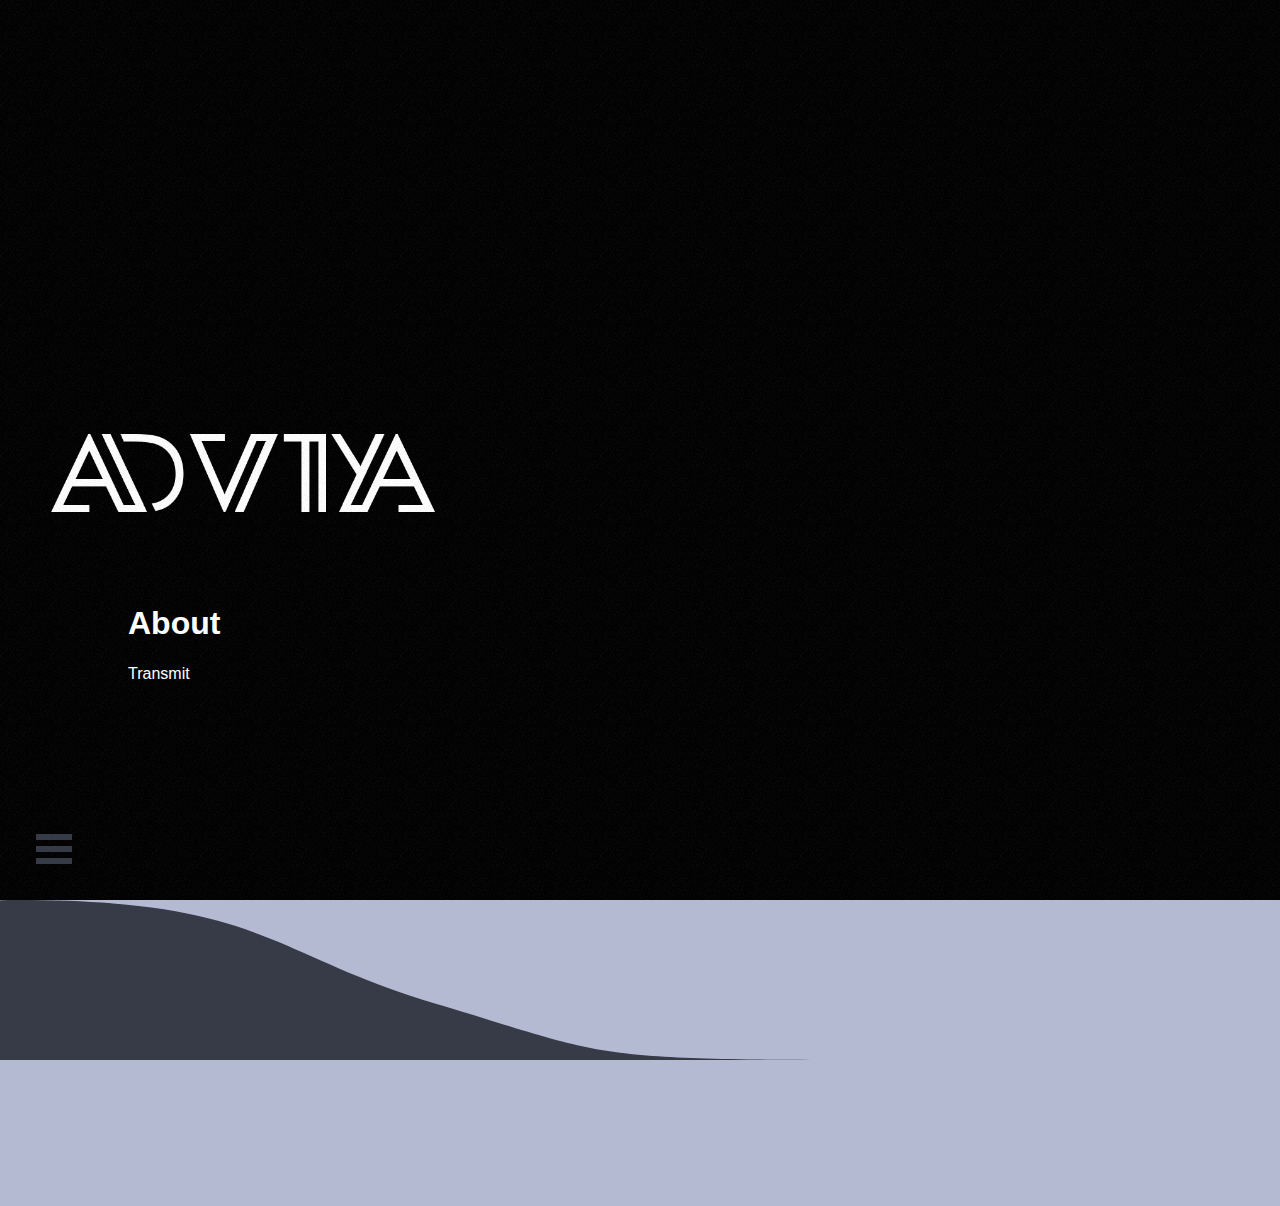
<file: about.html>
<!DOCTYPE html><html class=''>
<head>
<script src="http://s.codepen.io/assets/libs/modernizr.js" type="text/javascript"></script>

		<link rel="stylesheet" type="text/css" href="css/normalize.css" />
		<link rel="stylesheet" type="text/css" href="css/demo.css" />
		<link rel="stylesheet" type="text/css" href="css/component.css" />
		<link href='http://fonts.googleapis.com/css?family=Raleway:200,400,800' rel='stylesheet' type='text/css'>
		<link rel="stylesheet" type="text/css" href="css/demoheader.css" />
		<link rel="stylesheet" type="text/css" href="fonts/font-awesome-4.2.0/css/font-awesome.min.css" />
		<link rel="stylesheet" type="text/css" href="css/menu_wave.css" />
		<script src="js/snap.svg-min.js"></script>
<link rel='stylesheet' href="css/normalize.css">
<style >body {
  overflow: hidden;
  padding: 0;
  margin: 0;
}
    h1{font-family: "Century Gothic", CenturyGothic, AppleGothic, sans-serif;
        color: white;
        text-align: left;
    }
    
    .logoImage{
        align-self: center;
        margin-top: 4%;
        margin-left: 4%;
        max-width: 30%;
    }
p, a {
  text-shadow: 0 0 8px rgba(255, 255, 255, 0.3);
  font-family: "Century Gothic", CenturyGothic, AppleGothic, sans-serif;
  font-smoothing: antialiased;
  margin: 0.8em 0;
  font-size:100%;
  color: blueviolet;
}

.ghost,
.glitch {
  opacity: 0.25;
}

#message {
    padding-left: 10%;
    padding-top: 5%;
    text-align: left;
  position: absolute;
  height: auto;
  width:50%;
}

#animate {
    text-align: center;
  text-shadow: 0 0 8px rgba(209, 194, 165, 0.1);
  color: white;
}
#container {
    align-content: center;
    align-items: center;
    background-color: black;
  position: absolute;
  height: 100%;
  width: 100%;
  left: 0;
  top: 0;
}
#container:before {
  pointer-events: none;
  position: absolute;
  height: 100%;
  width: 100%;
  content: "";
  left: 0;
  top: 0;
  background-image: url([data-uri]);
}
</style></head><body>
    
<div id="container">
		<div class=" demo-1">
		<div class="menu-wrap">
				<nav class="menu">
					<div class="icon-list">
                        <a href="index.html"><i class="fa fa-fw fa-star-o"></i><span>Home</span></a>
						<a href="about.html"><i class="fa fa-fw fa-star-o"></i><span>About</span></a>
					<!--	<a href="#"><i class="fa fa-fw fa-bell-o"></i><span>Events</span></a>-->
						<a href="#"><i class="fa fa-fw fa-envelope-o"></i><span>Director's Message</span></a>
						<a href="sponsors.html"><i class="fa fa-fw fa-comment-o"></i><span>For the Sponsors</span></a>
						<a href="#"><i class="fa fa-fw fa-bar-chart-o"></i><span>Pre Register</span></a>
						<a href="#"><i class="fa fa-fw fa-newspaper-o"></i><span>Contacts</span></a>
					</div>
				</nav>
				<button class="close-button" id="close-button"></button>
				<div class="morph-shape" id="morph-shape" data-morph-open="M0,100h1000V0c0,0-136.938,0-224,0C583,0,610.924,0,498,0C387,0,395,0,249,0C118,0,0,0,0,0V100z">
					<svg xmlns="http://www.w3.org/2000/svg" width="100%" height="100%" viewBox="0 0 1000 100" preserveAspectRatio="none">
						<path d="M0,100h1000l0,0c0,0-136.938,0-224,0c-193,0-170.235-1.256-278-35C399,34,395,0,249,0C118,0,0,100,0,100L0,100z"/>
					</svg>
				</div>
			</div>
			<button class="menu-button" id="open-button"></button>
			
   
		</div><img class = "logoImage" src="logowhite.png">
    <div id="message">
        
            <h1>About
    </h1>
    <a id="animate" href="#">Transmit</a>
  </div>
</div>
		
		
		
		
		<script src="js/classie.js"></script>
		<script src="js/main3.js"></script>
<script src='//production-assets.codepen.io/assets/common/stopExecutionOnTimeout-58d22c749295bca52f487966e382a94a495ac103faca9206cbd160bdf8aedf2a.js'></script><script src='//cdnjs.cloudflare.com/ajax/libs/jquery/2.1.3/jquery.min.js'></script>
<script>var $animate, $container, $message, $paragraph, MESSAGES, animate, initialise, scramble;
MESSAGES = [];
MESSAGES.push({
    delay: 0,
    text: 'Situated  in  the  heart  of  one  of  the  ancient  cities  of  India, Ropar, Indian  Institute  of  Technology  Ropar  is  among  the  highly  reputed technological  institutions  in  the  country.'
});
MESSAGES.push({
    delay: 1200,
    text: 'Having  bagged  the  9th  rank  in  the recently  published  MHRD  ranking, we  have  been  a  pioneer  among  the  younger  IITs established  in  the  21st  century.'
});
MESSAGES.push({
    delay: 2200,
    text: ' '
});
MESSAGES.push({
    delay: 3600,
    text: ' '
});
MESSAGES.push({
    delay: 5200,
    text: ''
});
$container = $('#container');
$message = $('#message');
$animate = $('#animate');
$paragraph = null;
scramble = function (element, text, options) {
    var $element, addGlitch, character, defaults, ghostCharacter, ghostCharacters, ghostLength, ghostText, ghosts, glitchCharacter, glitchCharacters, glitchIndex, glitchLength, glitchProbability, glitchText, glitches, i, j, k, letter, object, order, output, parameters, ref, results, settings, shuffle, target, textCharacters, textLength, wrap;
    defaults = {
        probability: 0.2,
        glitches: '-|/\\',
        blank: '',
        duration: text.length * 40,
        ease: 'easeInOutQuad',
        delay: 0
    };
    $element = $(element);
    settings = $.extend(defaults, options);
    shuffle = function () {
        if (Math.random() < 0.5) {
            return 1;
        } else {
            return -1;
        }
    };
    wrap = function (text, classes) {
        return '<span class="' + classes + '">' + text + '</span>';
    };
    glitchText = settings.glitches;
    glitchCharacters = glitchText.split('');
    glitchLength = glitchCharacters.length;
    glitchProbability = settings.probability;
    glitches = function () {
        var j, len, results;
        results = [];
        for (j = 0, len = glitchCharacters.length; j < len; j++) {
            if (window.CP.shouldStopExecution(1)) {
                break;
            }
            letter = glitchCharacters[j];
            results.push(wrap(letter, 'glitch'));
        }
        window.CP.exitedLoop(1);
        return results;
    }();
    ghostText = $element.text();
    ghostCharacters = ghostText.split('');
    ghostLength = ghostCharacters.length;
    ghosts = function () {
        var j, len, results;
        results = [];
        for (j = 0, len = ghostCharacters.length; j < len; j++) {
            if (window.CP.shouldStopExecution(2)) {
                break;
            }
            letter = ghostCharacters[j];
            results.push(wrap(letter, 'ghost'));
        }
        window.CP.exitedLoop(2);
        return results;
    }();
    textCharacters = text.split('');
    textLength = textCharacters.length;
    order = function () {
        results = [];
        for (var j = 0; 0 <= textLength ? j < textLength : j > textLength; 0 <= textLength ? j++ : j--) {
            if (window.CP.shouldStopExecution(3)) {
                break;
            }
            results.push(j);
        }
        window.CP.exitedLoop(3);
        return results;
    }.apply(this).sort(this.shuffle);
    output = [];
    for (i = k = 0, ref = textLength; 0 <= ref ? k < ref : k > ref; i = 0 <= ref ? ++k : --k) {
        if (window.CP.shouldStopExecution(4)) {
            break;
        }
        glitchIndex = Math.floor(Math.random() * (glitchLength - 1));
        glitchCharacter = glitches[glitchIndex];
        ghostCharacter = ghosts[i] || settings.blank;
        addGlitch = Math.random() < glitchProbability;
        character = addGlitch ? glitchCharacter : ghostCharacter;
        output.push(character);
    }
    window.CP.exitedLoop(4);
    object = { value: 0 };
    target = { value: 1 };
    parameters = {
        duration: settings.duration,
        ease: settings.ease,
        step: function () {
            var index, l, progress, ref1;
            progress = Math.floor(object.value * (textLength - 1));
            for (i = l = 0, ref1 = progress; 0 <= ref1 ? l <= ref1 : l >= ref1; i = 0 <= ref1 ? ++l : --l) {
                if (window.CP.shouldStopExecution(5)) {
                    break;
                }
                index = order[i];
                output[index] = textCharacters[index];
            }
            window.CP.exitedLoop(5);
            return $element.html(output.join(''));
        },
        complete: function () {
            return $element.html(text);
        }
    };
    return $(object).delay(settings.delay).animate(target, parameters);
};
animate = function () {
    var data, element, index, j, len, options;
    for (index = j = 0, len = MESSAGES.length; j < len; index = ++j) {
        if (window.CP.shouldStopExecution(6)) {
            break;
        }
        data = MESSAGES[index];
        element = $paragraph.get(index);
        element.innerText = '';
        options = { delay: data.delay };
        scramble(element, data.text, options);
    }
    window.CP.exitedLoop(6);
};
initialise = function () {
    var index, j, len, text;
    $animate.click(animate);
    for (index = j = 0, len = MESSAGES.length; j < len; index = ++j) {
        if (window.CP.shouldStopExecution(7)) {
            break;
        }
        text = MESSAGES[index];
        $message.append('<p>');
    }
    window.CP.exitedLoop(7);
    $paragraph = $container.find('p');
    animate();
};
initialise();
//# sourceURL=pen.js
</script>
</body></html>
</file>
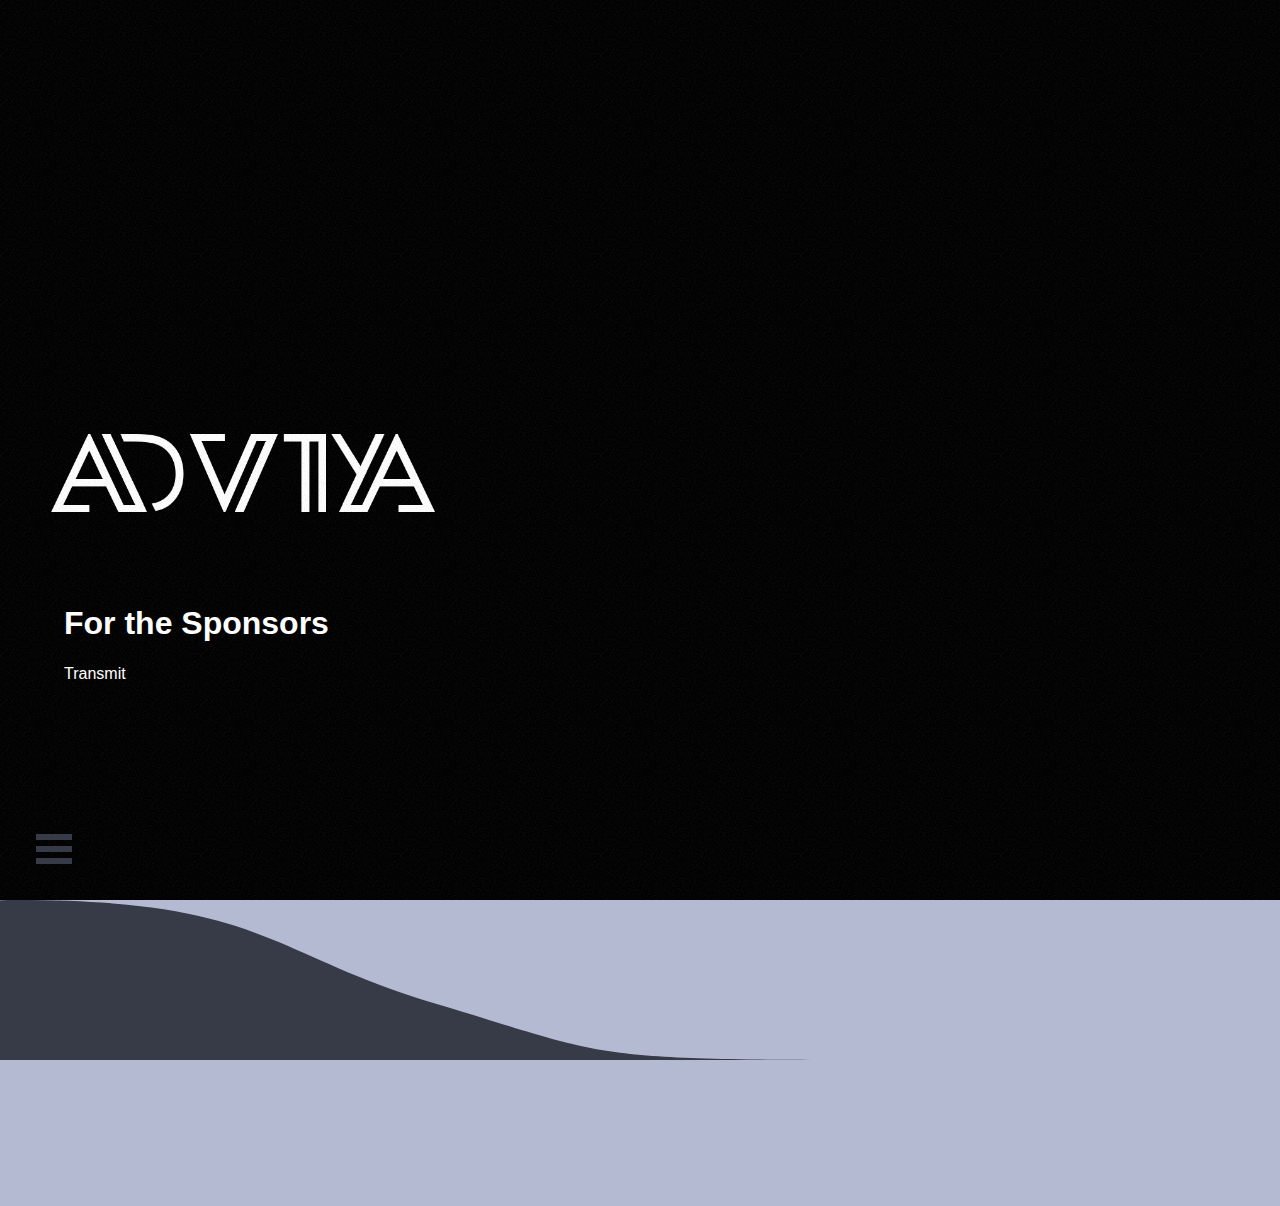
<file: sponsors.html>
<!DOCTYPE html><html class=''>
<head>
<script src="http://s.codepen.io/assets/libs/modernizr.js" type="text/javascript"></script>

		<link rel="stylesheet" type="text/css" href="css/normalize.css" />
		<link rel="stylesheet" type="text/css" href="css/demo.css" />
		<link rel="stylesheet" type="text/css" href="css/component.css" />
		<link href='http://fonts.googleapis.com/css?family=Raleway:200,400,800' rel='stylesheet' type='text/css'>
		<link rel="stylesheet" type="text/css" href="css/demoheader.css" />
		<link rel="stylesheet" type="text/css" href="fonts/font-awesome-4.2.0/css/font-awesome.min.css" />
		<link rel="stylesheet" type="text/css" href="css/menu_wave.css" />
		<script src="js/snap.svg-min.js"></script>
<link rel='stylesheet' href="css/normalize.css">
<style >body {
  overflow: hidden;
  padding: 0;
  margin: 0;
}
    h1{font-family: "Century Gothic", CenturyGothic, AppleGothic, sans-serif;
        color: white;
        text-align: left;
    }
    
    .logoImage{
        align-self: center;
        margin-top: 4%;
        margin-left: 4%;
        max-width: 30%;
    }
p, a {
  text-shadow: 0 0 8px rgba(255, 255, 255, 0.3);
  font-family: "Century Gothic", CenturyGothic, AppleGothic, sans-serif;
  font-smoothing: antialiased;
  margin: 0.8em 0;
  font-size:100%;
  color: blueviolet;
}

.ghost,
.glitch {
  opacity: 0.25;
}

#message {
    padding: 5%;
    text-align: left;
  position: absolute;
  height: auto;
  width:100%;
}

#animate {
    text-align: center;
  text-shadow: 0 0 8px rgba(209, 194, 165, 0.1);
  color: white;
}
#container {
    align-content: center;
    align-items: center;
    background-color: black;
  position: absolute;
  height: 100%;
  width: 100%;
  left: 0;
  top: 0;
}
#container:before {
  pointer-events: none;
  position: absolute;
  height: 100%;
  width: 100%;
  content: "";
  left: 0;
  top: 0;
  background-image: url([data-uri]);
}
</style></head><body>
    
<div id="container">
		<div class=" demo-1">
		<div class="menu-wrap">
				<nav class="menu">
					<div class="icon-list">
                        <a href="index.html"><i class="fa fa-fw fa-star-o"></i><span>Home</span></a>
						<a href="about.html"><i class="fa fa-fw fa-star-o"></i><span>About</span></a>
					<!--	<a href="#"><i class="fa fa-fw fa-bell-o"></i><span>Events</span></a>-->
						<a href="#"><i class="fa fa-fw fa-envelope-o"></i><span>Director's Message</span></a>
						<a href="sponsors.html"><i class="fa fa-fw fa-comment-o"></i><span>For the Sponsors</span></a>
						<a href="#"><i class="fa fa-fw fa-bar-chart-o"></i><span>Pre Register</span></a>
						<a href="#"><i class="fa fa-fw fa-newspaper-o"></i><span>Contacts</span></a>
					</div>
				</nav>
				<button class="close-button" id="close-button"></button>
				<div class="morph-shape" id="morph-shape" data-morph-open="M0,100h1000V0c0,0-136.938,0-224,0C583,0,610.924,0,498,0C387,0,395,0,249,0C118,0,0,0,0,0V100z">
					<svg xmlns="http://www.w3.org/2000/svg" width="100%" height="100%" viewBox="0 0 1000 100" preserveAspectRatio="none">
						<path d="M0,100h1000l0,0c0,0-136.938,0-224,0c-193,0-170.235-1.256-278-35C399,34,395,0,249,0C118,0,0,100,0,100L0,100z"/>
					</svg>
				</div>
			</div>
			<button class="menu-button" id="open-button"></button>
			
   
		</div><img class = "logoImage" src="logowhite.png">
    <div id="message">
        
            <h1>For the Sponsors
    </h1>
    <a id="animate" href="#">Transmit</a>
  </div>
</div>
		
		
		
		
		<script src="js/classie.js"></script>
		<script src="js/main3.js"></script>
<script src='//production-assets.codepen.io/assets/common/stopExecutionOnTimeout-58d22c749295bca52f487966e382a94a495ac103faca9206cbd160bdf8aedf2a.js'></script><script src='//cdnjs.cloudflare.com/ajax/libs/jquery/2.1.3/jquery.min.js'></script>
<script>var $animate, $container, $message, $paragraph, MESSAGES, animate, initialise, scramble;
MESSAGES = [];
MESSAGES.push({
    delay: 0,
    text: '"Any  sufficiently  advanced  technology  is  indistinguishable  from  magic".'
});
MESSAGES.push({
    delay: 1200,
    text: 'Continuing  with  its  tradition  of  igniting  young  minds  and  unearthing  their  hidden  potential, IIT Ropar  brings  you  to  the  first  edition  its  technical  festival, Advitiya. '
});
MESSAGES.push({
    delay: 2200,
    text: 'Launching  this  year, Advitiya, a  reinvigorate  inception  of  technosphere  is  the  annual  technological  and  entrepreneurial  festival  organised by  the  students  of  Indian  Institute  of  Technology, Ropar.'
});
MESSAGES.push({
    delay: 3600,
    text: 'Etymologically, the  word  Advitiya  signifies "Uniqueness".Advitiya  is  established  with  the  motto  of  providing  a  platform  to  the  technical enthusiasts  of  our  country  to  explore  and  innovate  and  showcase  their  technical  and  engineering  prowess.'
});
MESSAGES.push({
    delay: 5200,
    text: 'The  entire  fest  is distributed  over  a  period  of  a  three  days  that  witness  a  plethora  of  fun  events, workshops, exhibitions  and  games.So, come and unleash the tech junkie in you at Advitiya.'
});
$container = $('#container');
$message = $('#message');
$animate = $('#animate');
$paragraph = null;
scramble = function (element, text, options) {
    var $element, addGlitch, character, defaults, ghostCharacter, ghostCharacters, ghostLength, ghostText, ghosts, glitchCharacter, glitchCharacters, glitchIndex, glitchLength, glitchProbability, glitchText, glitches, i, j, k, letter, object, order, output, parameters, ref, results, settings, shuffle, target, textCharacters, textLength, wrap;
    defaults = {
        probability: 0.2,
        glitches: '-|/\\',
        blank: '',
        duration: text.length * 40,
        ease: 'easeInOutQuad',
        delay: 0
    };
    $element = $(element);
    settings = $.extend(defaults, options);
    shuffle = function () {
        if (Math.random() < 0.5) {
            return 1;
        } else {
            return -1;
        }
    };
    wrap = function (text, classes) {
        return '<span class="' + classes + '">' + text + '</span>';
    };
    glitchText = settings.glitches;
    glitchCharacters = glitchText.split('');
    glitchLength = glitchCharacters.length;
    glitchProbability = settings.probability;
    glitches = function () {
        var j, len, results;
        results = [];
        for (j = 0, len = glitchCharacters.length; j < len; j++) {
            if (window.CP.shouldStopExecution(1)) {
                break;
            }
            letter = glitchCharacters[j];
            results.push(wrap(letter, 'glitch'));
        }
        window.CP.exitedLoop(1);
        return results;
    }();
    ghostText = $element.text();
    ghostCharacters = ghostText.split('');
    ghostLength = ghostCharacters.length;
    ghosts = function () {
        var j, len, results;
        results = [];
        for (j = 0, len = ghostCharacters.length; j < len; j++) {
            if (window.CP.shouldStopExecution(2)) {
                break;
            }
            letter = ghostCharacters[j];
            results.push(wrap(letter, 'ghost'));
        }
        window.CP.exitedLoop(2);
        return results;
    }();
    textCharacters = text.split('');
    textLength = textCharacters.length;
    order = function () {
        results = [];
        for (var j = 0; 0 <= textLength ? j < textLength : j > textLength; 0 <= textLength ? j++ : j--) {
            if (window.CP.shouldStopExecution(3)) {
                break;
            }
            results.push(j);
        }
        window.CP.exitedLoop(3);
        return results;
    }.apply(this).sort(this.shuffle);
    output = [];
    for (i = k = 0, ref = textLength; 0 <= ref ? k < ref : k > ref; i = 0 <= ref ? ++k : --k) {
        if (window.CP.shouldStopExecution(4)) {
            break;
        }
        glitchIndex = Math.floor(Math.random() * (glitchLength - 1));
        glitchCharacter = glitches[glitchIndex];
        ghostCharacter = ghosts[i] || settings.blank;
        addGlitch = Math.random() < glitchProbability;
        character = addGlitch ? glitchCharacter : ghostCharacter;
        output.push(character);
    }
    window.CP.exitedLoop(4);
    object = { value: 0 };
    target = { value: 1 };
    parameters = {
        duration: settings.duration,
        ease: settings.ease,
        step: function () {
            var index, l, progress, ref1;
            progress = Math.floor(object.value * (textLength - 1));
            for (i = l = 0, ref1 = progress; 0 <= ref1 ? l <= ref1 : l >= ref1; i = 0 <= ref1 ? ++l : --l) {
                if (window.CP.shouldStopExecution(5)) {
                    break;
                }
                index = order[i];
                output[index] = textCharacters[index];
            }
            window.CP.exitedLoop(5);
            return $element.html(output.join(''));
        },
        complete: function () {
            return $element.html(text);
        }
    };
    return $(object).delay(settings.delay).animate(target, parameters);
};
animate = function () {
    var data, element, index, j, len, options;
    for (index = j = 0, len = MESSAGES.length; j < len; index = ++j) {
        if (window.CP.shouldStopExecution(6)) {
            break;
        }
        data = MESSAGES[index];
        element = $paragraph.get(index);
        element.innerText = '';
        options = { delay: data.delay };
        scramble(element, data.text, options);
    }
    window.CP.exitedLoop(6);
};
initialise = function () {
    var index, j, len, text;
    $animate.click(animate);
    for (index = j = 0, len = MESSAGES.length; j < len; index = ++j) {
        if (window.CP.shouldStopExecution(7)) {
            break;
        }
        text = MESSAGES[index];
        $message.append('<p>');
    }
    window.CP.exitedLoop(7);
    $paragraph = $container.find('p');
    animate();
};
initialise();
//# sourceURL=pen.js
</script>
</body></html>
</file>
<file: css/demo.css>
@font-face {
	font-weight: normal;
	font-style: normal;
	font-family: 'codropsicons';
	src:url('../fonts/codropsicons/codropsicons.eot');
	src:url('../fonts/codropsicons/codropsicons.eot?#iefix') format('embedded-opentype'),
		url('../fonts/codropsicons/codropsicons.woff') format('woff'),
		url('../fonts/codropsicons/codropsicons.ttf') format('truetype'),
		url('../fonts/codropsicons/codropsicons.svg#codropsicons') format('svg');
}

*, *:after, *:before { -webkit-box-sizing: border-box; box-sizing: border-box; }
.clearfix:before, .clearfix:after { content: ''; display: table; }
.clearfix:after { clear: both; }

body {
	background: #fff;
	color: #383a3c;
	font-weight: 400;
	font-size: 1em;
	line-height: 1.25;
	font-family: 'Raleway', Calibri, Arial, sans-serif;
}

a, button {
	outline: none;
}

a {
	color: #566473;
	text-decoration: none;
}

a:hover, a:focus {
	color: #34495e;
}

section {
	padding: 1em;
	text-align: center;
}

p.ref {
	text-align: center;
	padding: 2em 1em;
}

/* Header */
.codrops-header {
	margin: 0 auto;
	padding: 2em;
	text-align: center;
	max-width: 900px;
}

.codrops-header h1 {
	margin: 0;
	font-size: 4.5em;
	line-height: 1;
	font-weight: 200;
}

.codrops-header h1 span {
	display: block;
	padding: 1em 0 1.5em;
	font-size: 36%;
	color: #95a5a6;
	line-height: 1.4;
}

/* To Navigation Style */
.codrops-top {
	width: 100%;
	text-transform: uppercase;
	font-weight: 700;
	font-size: 0.69em;
	text-align: center;
	padding: 3em 0;
}

.codrops-top a {
	display: inline-block;
	padding: 1.5em;
	text-decoration: none;
	letter-spacing: 1px;
}

.codrops-icon:before {
	margin: 0 4px;
	text-transform: none;
	font-weight: normal;
	font-style: normal;
	font-variant: normal;
	font-family: 'codropsicons';
	line-height: 1;
	speak: none;
	-webkit-font-smoothing: antialiased;
}

.codrops-icon-drop:before {
	content: "\e001";
}

.codrops-icon-prev:before {
	content: "\e004";
}

/* Demo Buttons Style */
.codrops-demos {
	padding-top: 1em;
	font-size: 0.8em;
}

.codrops-demos a {
	display: inline-block;
	margin: 0.35em 0.1em;
	padding: 0.5em 1.2em;
	outline: none;
	text-decoration: none;
	text-transform: uppercase;
	letter-spacing: 1px;
	font-weight: 700;
	border-radius: 2px;
	font-size: 110%;
	border: 2px solid transparent;
}

.codrops-demos a:hover,
.codrops-demos a.current-demo {
	border-color: #383a3c;
}

.codrops-demos h3 {
	margin: 0;
	padding: 1em 0 0.5em 0;
	font-size: 0.9em;
	float: left;
	min-width: 90px;
	clear: left;
}

.codrops-demos div:not(:first-child) h3 {
	padding-top: 2em;
}

.codrops-demos a:hover,
.codrops-demos a.current-demo {
	color: inherit;
	border-color: initial;
}

/* Related demos */
.related {
	padding: 10em 0;
}

.related p {
	font-size: 1.5em;
}

.related > a {
	display: inline-block;
	text-align: center;
	margin: 20px 10px;
	padding: 25px;
	vertical-align: middle;
}

.related a img {
	max-width: 100%;
	opacity: 0.8;
	border-radius: 10px;
}

.related a:hover img,
.related a:active img {
	opacity: 1;
}

.related a h3 {
	margin: 0;
	min-height: 63px;
	padding: 0.5em 0 0.3em;
	max-width: 300px;
	text-align: center;
	font-weight: 400;
	font-size: 1em;
}

@media screen and (max-width: 40em) {

	.codrops-header h1 {
		font-size: 2.5em;
	}
}
</file>
<file: css/component.css>
/* Header */
.large-header {
	position: relative;
	width: 100%;
	background: #333;
	overflow: hidden;
	background-size: cover;
	background-position: center center;
	z-index: 1;
}
.homepageLogo{
    align-self: center;
    max-width: 100%;
    max-height: inherit ;
}

.demo-1 .large-header {
	background-color: black;
}

.demo-2 .large-header {
	background-image: url('../img/demo-2-bg.jpg');
	background-position: center bottom;
}

.demo-3 .large-header {
	background: #7f8c8d;
}

.demo-4 .large-header {
	background: #f9f1e9;
}

.main-title {
	position: absolute;
	margin: 0;
	padding: 0;
	color: #f9f1e9;
	text-align: center;
	top: 50%;
	left: 50%;
	-webkit-transform: translate3d(-50%,-50%,0);
	transform: translate3d(-50%,-50%,0);
}

.demo-1 .main-title, 
.demo-3 .main-title {
	text-transform: uppercase;
	font-size: 4.2em;
	letter-spacing: 0.1em;
}

.demo-2 .main-title {
	font-family: 'Clicker Script', cursive;
	font-weight: normal;
	font-size: 8em;
	padding-left: 10px;
	text-shadow: 2px 2px 4px rgba(0,0,0,0.4);
}

.demo-2 .main-title::before {
	content: '';
	width: 20vw;
	height: 20vw;
	min-width: 3.5em;
	min-height: 3.5em;
	background: url(../img/deco.svg) no-repeat center center;
	background-size: cover;
	position: absolute;
	top: 50%;
	left: 50%;
	border-radius: 50%;
	z-index: -1;
	-webkit-transform: translate3d(-50%,-50%,0);
	transform: translate3d(-50%,-50%,0);
}

.demo-3 .main-title {
	padding: 10px 40px;
	border: 10px double #f9f1e9;
	text-transform: uppercase;
	font-family: Londrina Outline, sans-serif;
}

.demo-4 .main-title {
	font-size: 6em;
	font-weight: 300;
	padding: 10px 30px;
	text-transform: uppercase;
	color: #222;
}

.main-title .thin {
	font-weight: 200;
}

@media only screen and (max-width : 768px) {
	.demo-1 .main-title, 
	.demo-3 .main-title,
	.demo-4 .main-title {
		font-size: 3em;
	}

	.demo-2 .main-title {
		font-size: 4em;
	}
}
</file>
<file: css/demoheader.css>
@import url(http://fonts.googleapis.com/css?family=Raleway:200,400,700,800);
@font-face {
	font-weight: normal;
	font-style: normal;
	font-family: 'codropsicons';
	src:url('../fonts/codropsicons/codropsicons.eot');
	src:url('../fonts/codropsicons/codropsicons.eot?#iefix') format('embedded-opentype'),
		url('../fonts/codropsicons/codropsicons.woff') format('woff'),
		url('../fonts/codropsicons/codropsicons.ttf') format('truetype'),
		url('../fonts/codropsicons/codropsicons.svg#codropsicons') format('svg');
}

*, *:after, *:before { -webkit-box-sizing: border-box; box-sizing: border-box; }
.clearfix:before, .clearfix:after { content: ''; display: table; }
.clearfix:after { clear: both; }

body {
	background: #b4bad2;
	color: #fffce1;
	font-weight: 400;
	font-size: 1em;
	font-family: 'Raleway', Arial, sans-serif;
}

a {
	color: #4e4a46;
	text-decoration: none;
	outline: none;
}

a:hover, a:focus {
	color: #c94e50;
	outline: none;
}

button:focus {
	outline: none;
}

section {
	padding: 1em;
	text-align: center;
}

/* Header */
.codrops-header {
	margin: 0 auto;
	padding: 3em 2em;
	text-align: center;
}

.codrops-header h1 {
	margin: 0 auto;
	font-weight: 800;
	font-size: 3.75em;
	line-height: 1;
}

.codrops-header h1 span {
	display: block;
	font-size: 50%;
	font-weight: 400;
	padding-top: 0.325em;
}

.codrops-links {
	text-transform: uppercase;
	font-weight: 700;
	font-size: 0.69em;
	line-height: 2.2;
	padding: 1.61em 5em;
}

.codrops-links a {
	display: inline-block;
	padding: 0 1em;
	text-decoration: none;
	letter-spacing: 1px;
}

.codrops-icon:before {
	margin: 0 4px;
	text-transform: none;
	font-weight: normal;
	font-style: normal;
	font-variant: normal;
	font-family: 'codropsicons';
	line-height: 1;
	speak: none;
	-webkit-font-smoothing: antialiased;
}

.codrops-icon-drop:before {
	content: "\e001";
}

.codrops-icon-prev:before {
	content: "\e004";
}

/* Demo Buttons Style */
.codrops-demos {
	font-size: 1em;
	max-width: 1200px;
	margin: 3em auto 5em;
	padding: 2em 10em 0;
}

.codrops-demos > a {
	display: inline-block;
	margin: 0.75em;
	padding: 1.35em 1.1em;
	width: 15em;
	background: #fffce1;
	outline: none;
	text-decoration: none;
	text-transform: uppercase;
	letter-spacing: 1px;
	font-weight: 800;
	border-radius: 20px/50px;
}

.codrops-demos > a.current-demo {
	background: #c94e50;
	color: #fffce1;
}

/* Related demos */
.related {
	margin-top: 5em;
	padding: 0 3em 5em;
}

.related p {
	font-size: 1.5em;
	font-weight: 700;
}

.related > a {
	display: inline-block;
	text-align: center;
	margin: 20px 10px;
	padding: 25px;
	border-radius: 35px/200px;
	background: #fffce1;
	max-width: 100%;
}

.related a img {
	max-width: 100%;
	opacity: 0.8;
	border-radius: 20px/100px;
}

.related a:hover img,
.related a:active img {
	opacity: 1;
}

.related a h3 {
	margin: 0;
	padding: 0.5em 0.75em 0.3em;
	max-width: 300px;
	text-align: left;
}

body #cdawrap {
	top: auto;
	bottom: 35px;
	right: 35px;
	background: #b4bad2;
	border: 1px solid rgba(131,135,151,0.6);
}

.demo-wave body #cdawrap {
	top: 35px;
	right: 35px;
	bottom: auto;
}

@media screen and (max-width: 40em) {
	body {
		font-size: 80%;
	}
	.codrops-header h1 {
		font-size: 2.5em;
	}
	.codrops-demos {
		max-width: 900px;
		padding: 2em 2em 0;
	}
	.related > a {
		margin: 20px 0;
	}
}

@media screen and (max-width: 25em) {

	.codrops-icon {
		font-size: 250%;
	}

	.codrops-icon span {
		display: none;
	}

}
</file>
<file: css/menu_wave.css>
html, 
body, 
.container, 
.content-wrap {
	overflow: hidden;
	width: 100%;
	height: 100%;
}

.container {
	background: #373a47;
}

.menu-wrap a {
	color: #b8b7ad;
}

.menu-wrap a:hover,
.menu-wrap a:focus {
	color: #c94e50;
}

.content-wrap {
	overflow-y: scroll;
	-webkit-overflow-scrolling: touch;
}

.content {
	position: relative;
	background: #b4bad2;
}

.content::before {
	position: absolute;
	top: 0;
	left: 0;
	z-index: 10;
	width: 100%;
	height: 100%;
	background: rgba(0,0,0,0.3);
	content: '';
	opacity: 0;
	-webkit-transform: translate3d(100%,0,0);
	transform: translate3d(100%,0,0);
	-webkit-transition: opacity 0.4s, -webkit-transform 0s 0.4s;
	transition: opacity 0.4s, transform 0s 0.4s;
}

/* Menu Button */
.menu-button {
	position: fixed;
	bottom: 0;
	z-index: 1000;
	margin: 1em;
	padding: 0;
	width: 2.5em;
	height: 2.25em;
	border: none;
	text-indent: 2.5em;
	font-size: 1.5em;
	color: transparent;
	background: transparent;
}

.menu-button::before {
	position: absolute;
	top: 0.5em;
	right: 0.5em;
	bottom: 0.5em;
	left: 0.5em;
	background: linear-gradient(#373a47 20%, transparent 20%, transparent 40%, #373a47 40%, #373a47 60%, transparent 60%, transparent 80%, #373a47 80%);
	content: '';
}

.menu-button:hover {
	opacity: 0.6;
}

/* Close Button */
.close-button {
	width: 16px;
	height: 16px;
	position: absolute;
	right: 1em;
	top: 1em;
	overflow: hidden;
	text-indent: 16px;
	border: none;
	z-index: 1001;
	background: transparent;
	color: transparent;
}

.close-button::before,
.close-button::after {
	content: '';
	position: absolute;
	width: 2px;
	height: 100%;
	top: 0;
	left: 50%;
	background: #888;
}

.close-button::before {
	-webkit-transform: rotate(45deg);
	transform: rotate(45deg);
}

.close-button::after {
	-webkit-transform: rotate(-45deg);
	transform: rotate(-45deg);
}

/* Menu */
.menu-wrap {
	position: absolute;
	bottom: 0;
	left: 0;
	z-index: 1001;
	width: 100%;
	height: 160px;
	font-size: 1.15em;
	-webkit-transform: translate3d(0,160px,0);
	transform: translate3d(0,160px,0);
	-webkit-transition: -webkit-transform 0.4s;
	transition: transform 0.4s;
}

.menu {
	position: absolute;
	width: 100%;
	z-index: 1000;
	text-align: center;	
	top: 50%;
	padding: 0 1.5em;
	-webkit-transform: translate3d(0,-50%,0);
	transform: translate3d(0,-50%,0);
}

.icon-list a,
.close-button {
	opacity: 0;
	-webkit-transform: translate3d(0,200px,0);
	transform: translate3d(0,200px,0);
	-webkit-transition: opacity 0.4s, -webkit-transform 0.4s;
	transition: opacity 0.4s, transform 0.4s;
}

.icon-list a {
	display: inline-block;
	padding: 0.8em;
}

.icon-list a i {
	vertical-align: middle;
}

.icon-list a span {
	display: inline-block;
	margin-left: 10px;
	font-size: 0.75em;
	vertical-align: middle;
	font-weight: 700;
	letter-spacing: 1px;
}

/* Morph Shape */
.morph-shape {
	position: absolute;
	width: 100%;
	width: calc(100% + 400px);
	height: 100%;
	top: 0;
	left: 0;
	fill: #373a47;
	-webkit-transition: -webkit-transform 0.4s;
	transition: transform 0.4s;
	-webkit-transform: translate3d(-400px,0,0);
	transform: translate3d(-400px,0,0);
}

/* Shown menu */
.show-menu .menu-wrap,
.show-menu .icon-list a,
.show-menu .close-button,
.show-menu .morph-shape,
.show-menu .content::before {
	-webkit-transform: translate3d(0,0,0);
	transform: translate3d(0,0,0);
}

.show-menu .menu-wrap,
.show-menu .content::before {
	-webkit-transition-delay: 0s;
	transition-delay: 0s;
}

.show-menu .icon-list a,
.show-menu .close-button,
.show-menu .content::before {
	opacity: 1;
}

.show-menu .icon-list a:nth-child(2) {
	-webkit-transition-delay: 0.05s;
	transition-delay: 0.05s;
}

.show-menu .icon-list a:nth-child(3) {
	-webkit-transition-delay: 0.1s;
	transition-delay: 0.1s;
}

.show-menu .icon-list a:nth-child(4) {
	-webkit-transition-delay: 0.15s;
	transition-delay: 0.15s;
}

.show-menu .icon-list a:nth-child(5) {
	-webkit-transition-delay: 0.2s;
	transition-delay: 0.2s;
}

.show-menu .icon-list a:nth-child(6) {
	-webkit-transition-delay: 0.25s;
	transition-delay: 0.25s;
}

.show-menu .close-button {
	-webkit-transition-delay: 0.3s;
	transition-delay: 0.3s;
}

.show-menu .content::before {
	-webkit-transition: opacity 0.4s;
	transition: opacity 0.4s;
}
</file>
